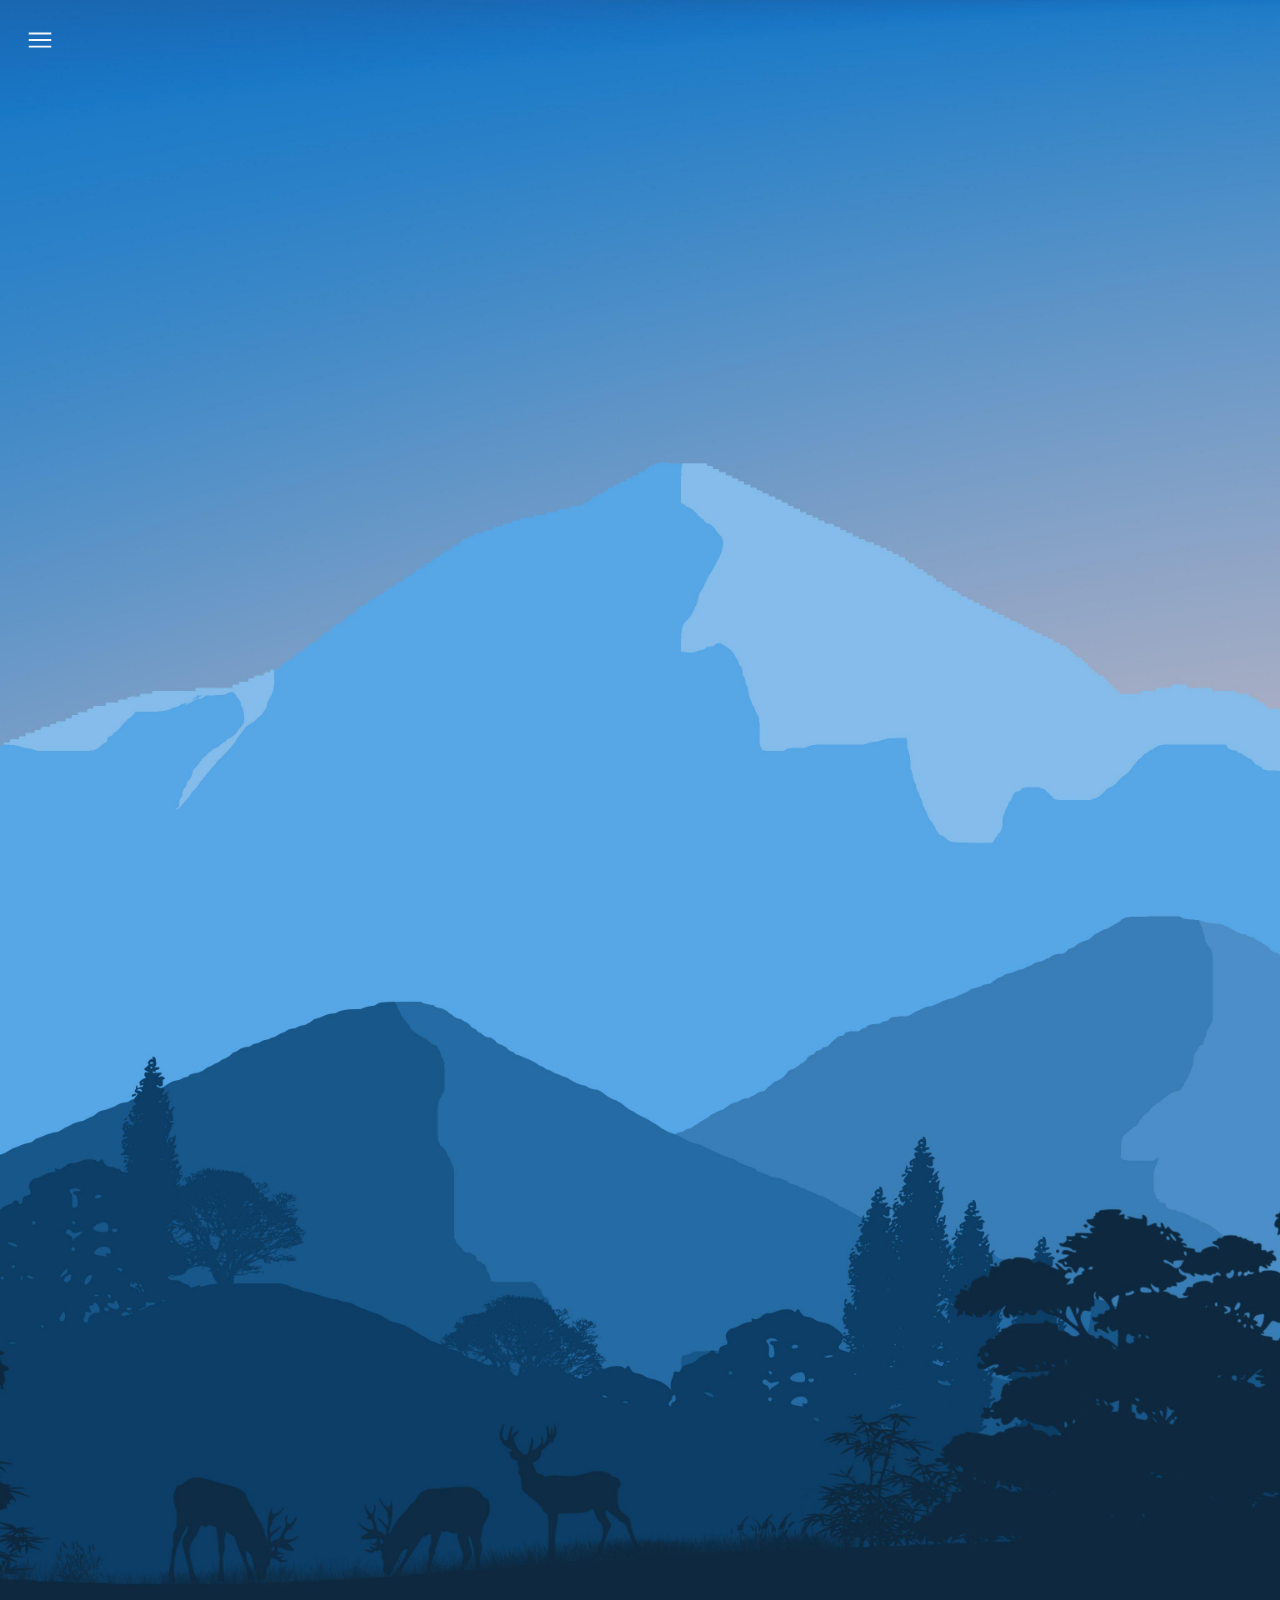
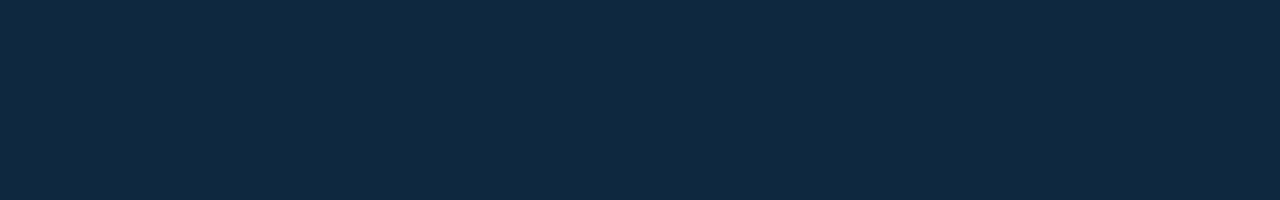
<file: menu-4/index.html>
<!DOCTYPE html>
<html lang="en">
    <head>
        <meta charset="UTF-8">
        <meta http-equiv="X-UA-Compatible" content="IE=edge">
        <meta name="viewport" content="width=device-width, initial-scale=1.0">
        <title>Menu</title>
        <link rel="stylesheet" href="css/style.css">
    </head>
    <body class="hide">
        <div class="menu-toggler" onclick="action()"></div>

        <div class="menu" id="menu">
            <div class="menu-outer-container" id="menu-outer-container">
                <div class="menu-inner-container">
                    <div>
                        <h1>About</h1>
                        <ul>
                            <li style="--i: 50ms"><a href="#">Profile</a></li>
                            <li style="--i: 100ms"><a href="#">Skills</a></li>
                            <li style="--i: 150ms"><a href="#">Education</a></li>
                        </ul>
                    </div>
                </div>

                <div class="menu-inner-container">
                    <div>
                        <h1>Portfolio</h1>
                        <ul>
                            <li style="--i: 50ms"><a href="#">Work</a></li>
                            <li style="--i: 100ms"><a href="#">Projects</a></li>
                            <li style="--i: 150ms"><a href="#">GitHub</a></li>
                        </ul>
                    </div>
                </div>

                <div class="menu-inner-container">
                    <div>
                        <h1>Contact</h1>
                        <ul>
                            <li style="--i: 50ms"><a href="#">Email</a></li>
                            <li style="--i: 100ms"><a href="#">Instagram</a></li>
                            <li style="--i: 150ms"><a href="#">Linkedin</a></li>
                        </ul>
                    </div>
                </div>
            </div>

            <div class="control control-left" id="left">
                <img src="assets/left.svg" alt="">
            </div>

            <div class="control control-right" id="right">
                <img src="assets/right.svg" alt="">
            </div>
        </div>
    </body>
    <script src="js/carousel.js" type="text/javascript"></script>
    <script src="js/script.js" type="text/javascript"></script>
</html>
</file>
<file: menu-4/css/style.css>
* {
    margin: 0;
    padding: 0;
    font-family: Outfit, sans-serif;
}

body {
    height: 200vh;
    background-image: url("../img/bg.jpg");
    background-position: center;
    background-size: cover;
    background-repeat: no-repeat;
}

body.show {
    overflow: hidden;
}

.menu-toggler {
    margin: 25px;
    display: inline-block;
    position: fixed;
    top: 0;
    left: 0;
    height: 30px;
    width: 30px;
    background-repeat: no-repeat;
    background-size: contain;
    cursor: pointer;
    z-index: 1000;
}

body.hide .menu-toggler {
    background-image: url("../assets/menu.svg");
}

body.show .menu-toggler {
    background-image: url("../assets/close.svg");
}

.menu {
    position: fixed;
    left: 0;
    top: 0;
    height: 100vh;
    width: 100%;
    background-color: rgba(0, 0, 0, 0.5);
    backdrop-filter: blur(15px);
    display: grid;
    place-items: center;
    transition: all 300ms ease-out;
}

body.show .menu {
    visibility: visible;
    opacity: 1;
}

body.hide .menu {
    visibility: hidden;
    opacity: 0;
}

.menu .control {
    display: flex;
    cursor: pointer;
    margin: 15px;
    padding: 10px;
    position: fixed;
    background-color: rgba(0, 0, 0, 0.5);
    border-radius: 50%;
}

.menu .control.control-left {
    left: 0;
}

.menu .control.control-right {
    right: 0;
}

body.show .menu .controls {
    visibility: visible;
    opacity: 1;
}

body.hide .menu .controls {
    visibility: hidden;
    opacity: 0;
}

.menu .menu-outer-container {
    position: relative;
    width: 100%;
    height: 100vh;
}

.menu .menu-outer-container .menu-inner-container {
    position: absolute;
    height: inherit;
    width: inherit;
    display: grid;
    place-items: center;
    left: 0;
}

.menu .menu-outer-container .menu-inner-container h1 {
    font-size: 1.8rem;
    color: lightgrey;
    transform: translateY(50px);
    opacity: 0;
}

body.show .menu .menu-outer-container .menu-inner-container h1 {
    opacity: 1;
    transform: translateY(0);
    transition: all 250ms ease-out 250ms;
}

.menu .menu-outer-container .menu-inner-container ul {
    display: inline-grid;
    list-style: none;
}

.menu .menu-outer-container .menu-inner-container ul li {
    margin: 15px;
    transform: translateY(50px);
    opacity: 0;
}

.menu .menu-outer-container .menu-inner-container ul li::after {
    content: '';
    display: inline-block;
    position: absolute;
    width: 100%;
    transform-origin: right;
    transform: scaleX(0);
    height: 2px;
    background-color: white;
    bottom: 0;
    left: 0;
    transition: transform 100ms linear;
}

.menu .menu-outer-container .menu-inner-container ul li:hover::after {
    transform: scaleX(1);
    transform-origin: left;
}

body.show .menu .menu-outer-container .menu-inner-container ul li {
    opacity: 1;
    transform: translateY(0);
    transition: all 250ms ease-out calc(250ms + var(--i));
}

.menu .menu-outer-container .menu-inner-container ul li a {
    color: white;
    text-decoration: none;
    font-size: 2.5rem;
}
</file>
